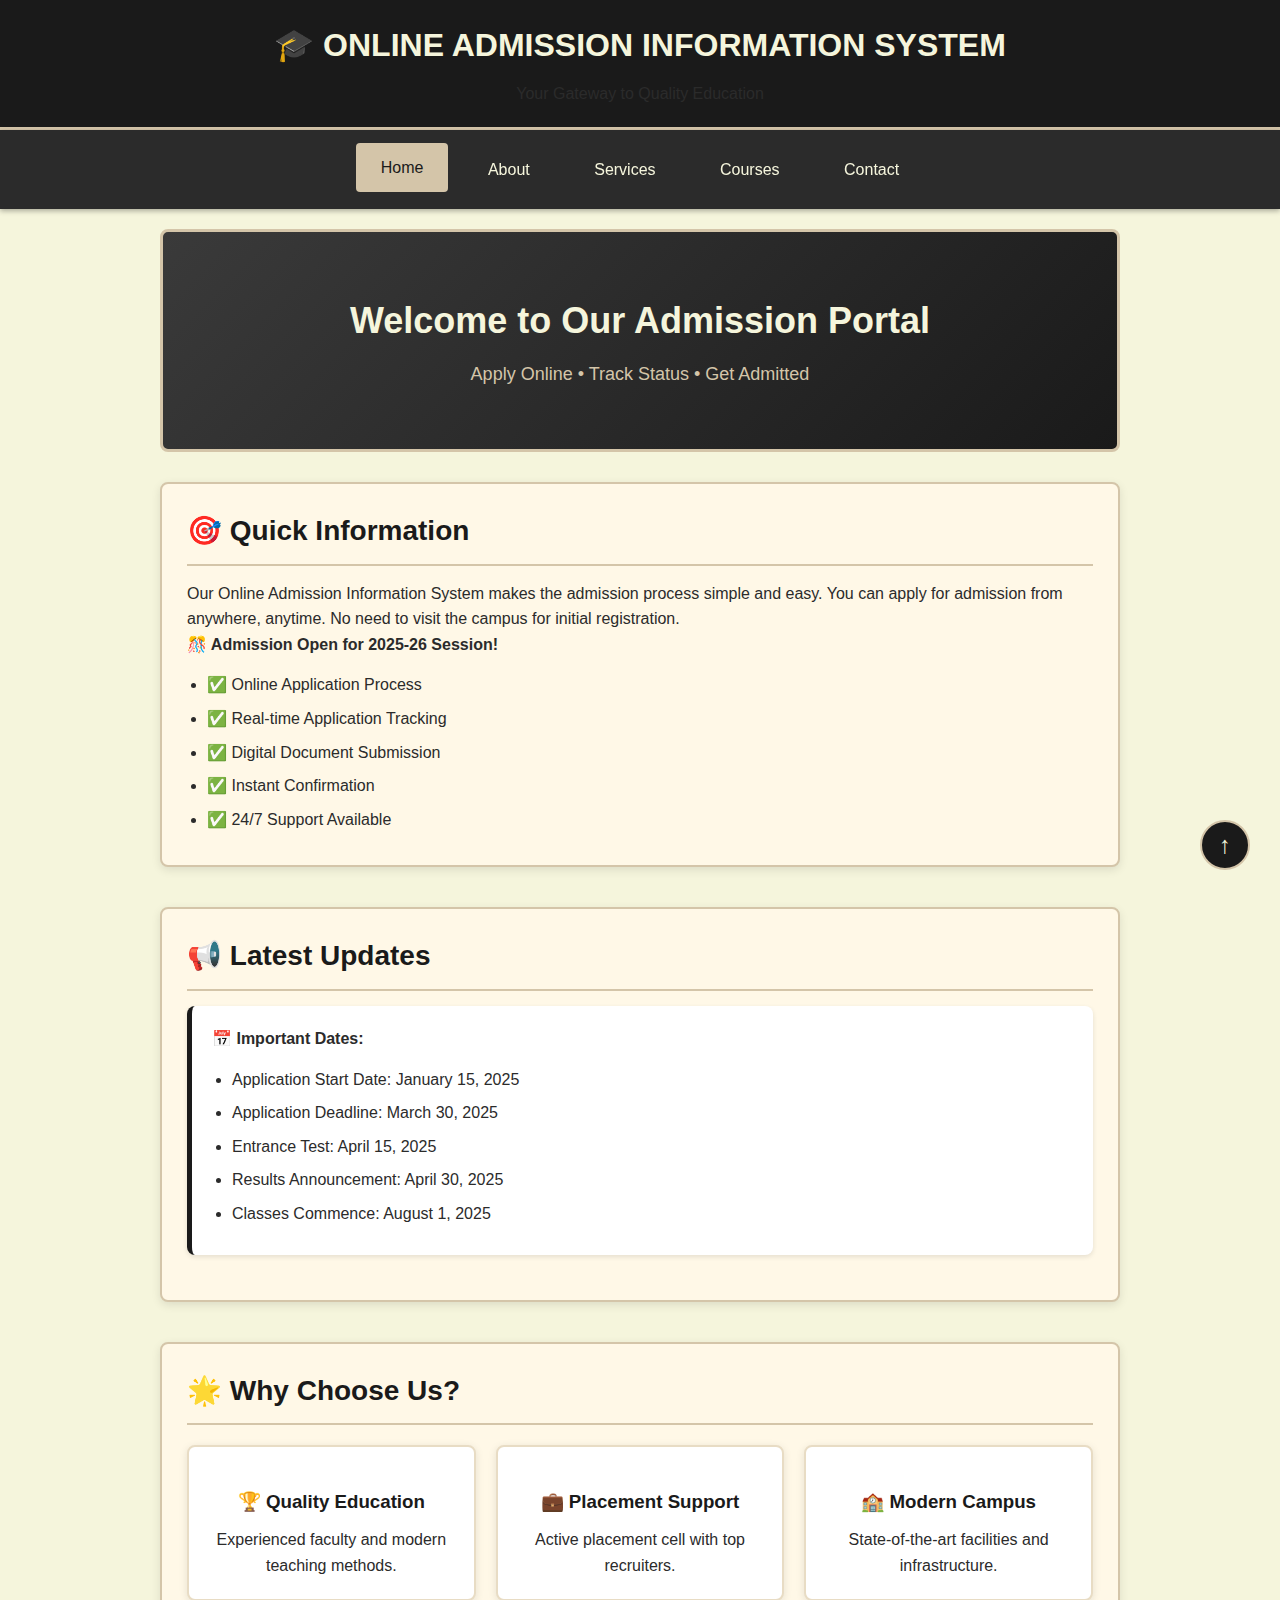
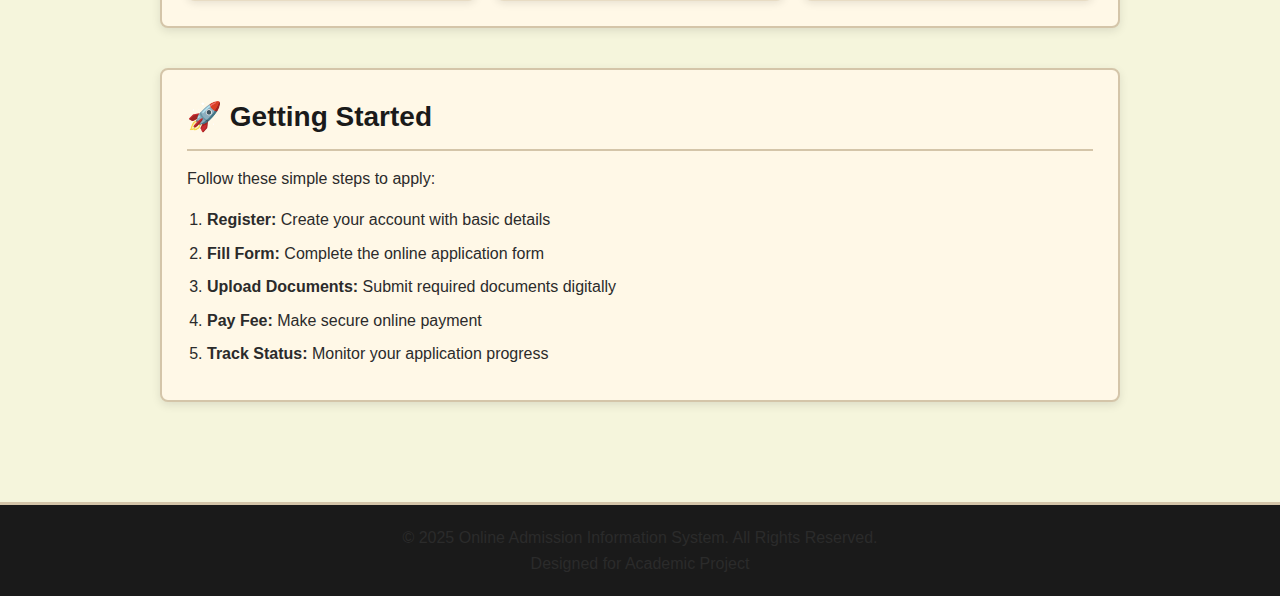
<file: index.html>
<!DOCTYPE html>
<html lang="en">
<head>
    <meta charset="UTF-8">
    <meta name="viewport" content="width=device-width, initial-scale=1.0">
    <title>Home - Online Admission System</title>
    <link rel="stylesheet" href="styles.css">
</head>
<body>
    <header>
        <h1>🎓 ONLINE ADMISSION INFORMATION SYSTEM</h1>
        <p>Your Gateway to Quality Education</p>
    </header>
    <nav>
        <a href="index.html" class="active">Home</a>
        <a href="about.html">About</a>
        <a href="services.html">Services</a>
        <a href="courses.html">Courses</a>
        <a href="contact.html">Contact</a>
    </nav>
    <div class="container">
        <div class="banner">
            <h2>Welcome to Our Admission Portal</h2>
            <p>Apply Online • Track Status • Get Admitted</p>
        </div>
        <section>
            <h2>🎯 Quick Information</h2>
            <p>Our Online Admission Information System makes the admission process simple and easy. You can apply for admission from anywhere, anytime. No need to visit the campus for initial registration.</p>
            <p><strong>🎊 Admission Open for 2025-26 Session!</strong></p>
            <ul>
                <li>✅ Online Application Process</li>
                <li>✅ Real-time Application Tracking</li>
                <li>✅ Digital Document Submission</li>
                <li>✅ Instant Confirmation</li>
                <li>✅ 24/7 Support Available</li>
            </ul>
        </section>
        <section>
            <h2>📢 Latest Updates</h2>
            <div class="info-box">
                <p><strong>📅 Important Dates:</strong></p>
                <ul>
                    <li>Application Start Date: January 15, 2025</li>
                    <li>Application Deadline: March 30, 2025</li>
                    <li>Entrance Test: April 15, 2025</li>
                    <li>Results Announcement: April 30, 2025</li>
                    <li>Classes Commence: August 1, 2025</li>
                </ul>
            </div>
        </section>
        <section>
            <h2>🌟 Why Choose Us?</h2>
            <div class="features">
                <div class="feature-box">
                    <h3>🏆 Quality Education</h3>
                    <p>Experienced faculty and modern teaching methods.</p>
                </div>
                
                <div class="feature-box">
                    <h3>💼 Placement Support</h3>
                    <p>Active placement cell with top recruiters.</p>
                </div>
                
                <div class="feature-box">
                    <h3>🏫 Modern Campus</h3>
                    <p>State-of-the-art facilities and infrastructure.</p>
                </div>
            </div>
        </section>
        <section>
            <h2>🚀 Getting Started</h2>
            <p>Follow these simple steps to apply:</p>
            <ol>
                <li><strong>Register:</strong> Create your account with basic details</li>
                <li><strong>Fill Form:</strong> Complete the online application form</li>
                <li><strong>Upload Documents:</strong> Submit required documents digitally</li>
                <li><strong>Pay Fee:</strong> Make secure online payment</li>
                <li><strong>Track Status:</strong> Monitor your application progress</li>
            </ol>
        </section>
    </div>
    <a href="#" class="back-to-top">↑</a>
    <footer>
        <p>&copy; 2025 Online Admission Information System. All Rights Reserved.</p>
        <p>Designed for Academic Project</p>
    </footer>
</body>
</html>
</file>
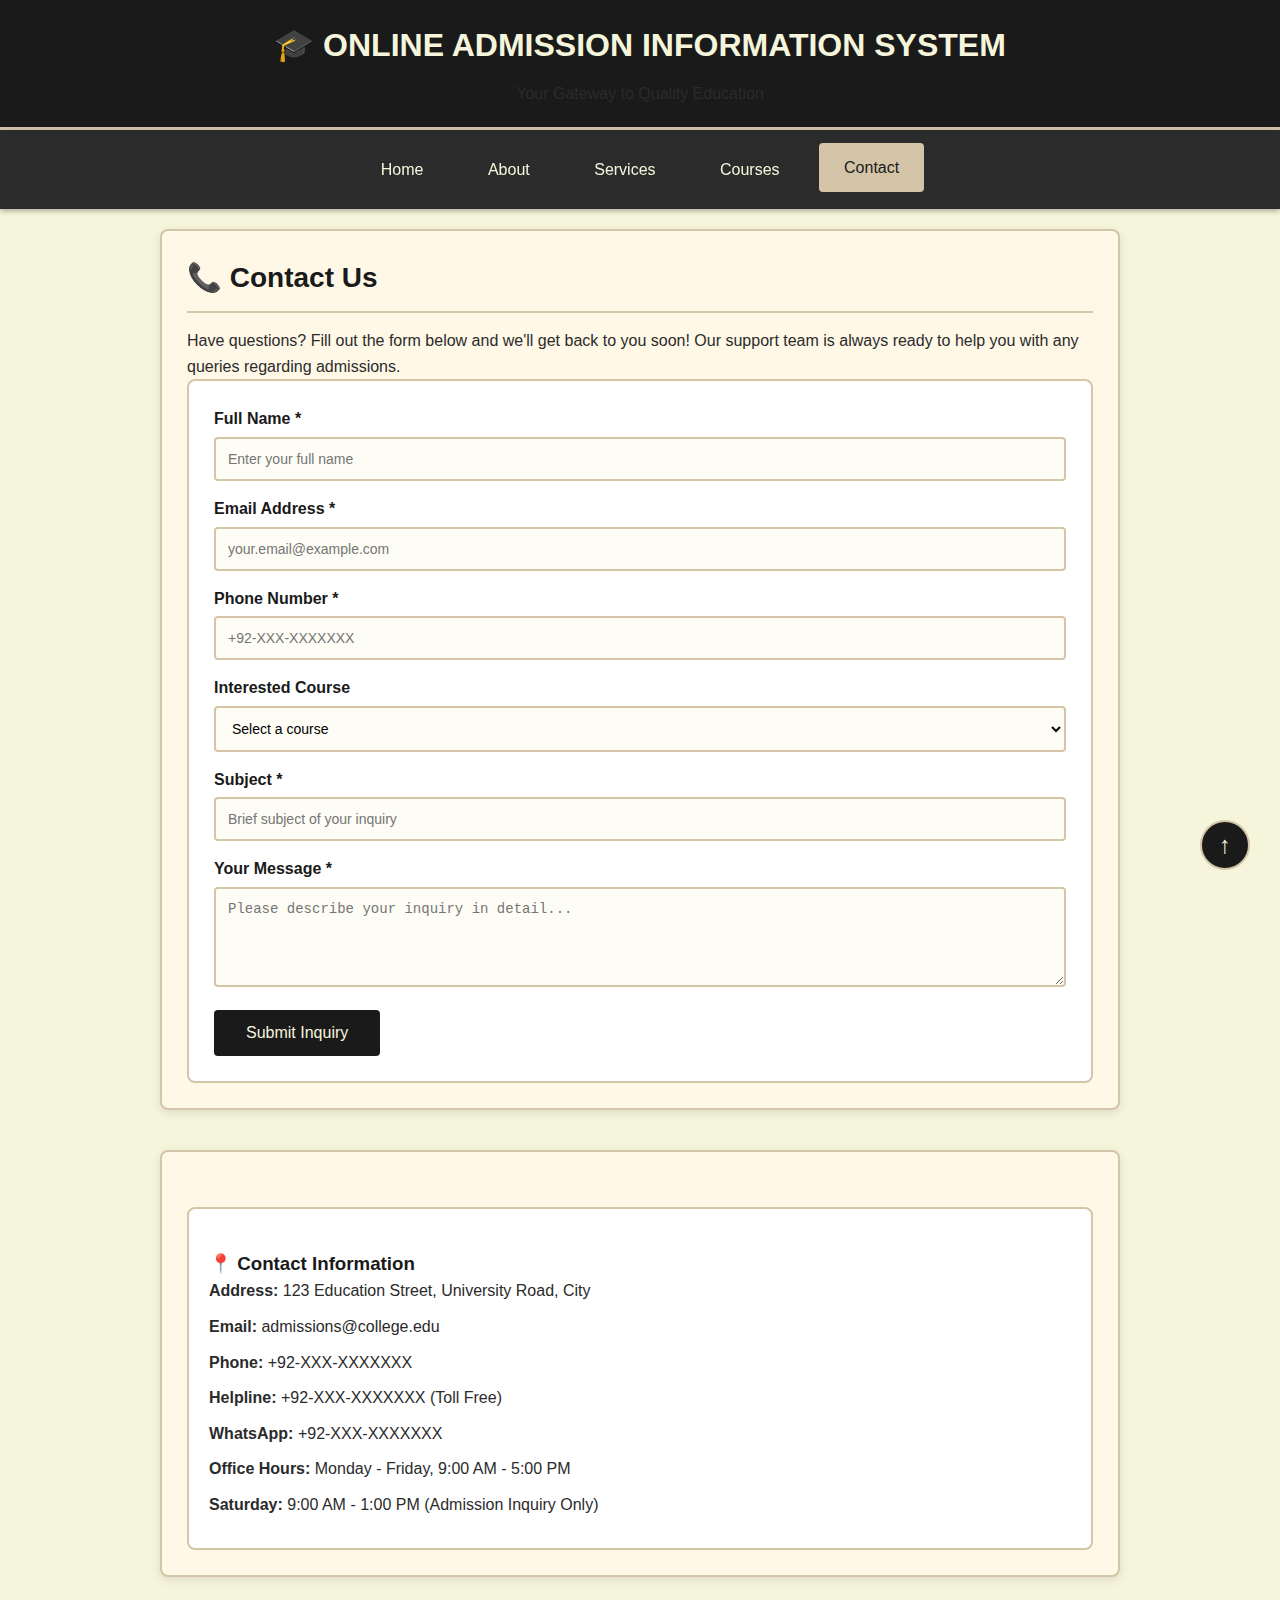
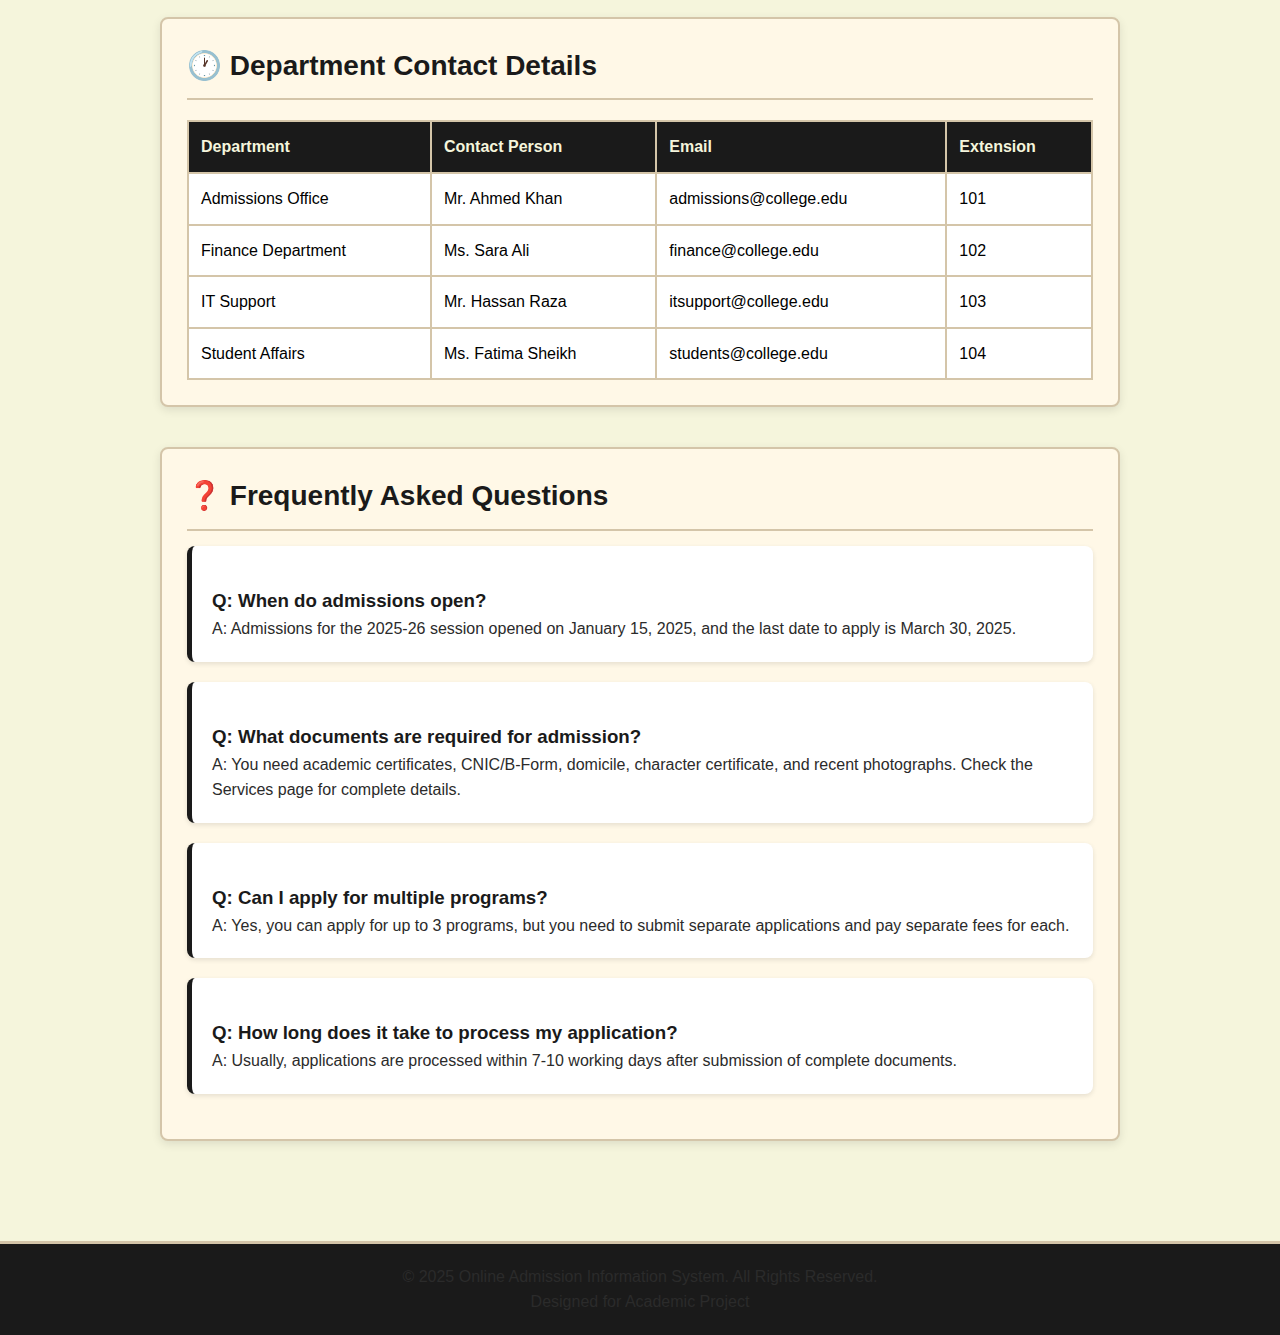
<file: contact.html>
<!DOCTYPE html>
<html lang="en">
<head>
    <meta charset="UTF-8">
    <meta name="viewport" content="width=device-width, initial-scale=1.0">
    <title>Contact - Online Admission System</title>
    <link rel="stylesheet" href="styles.css">
</head>
<body>
    <header>
        <h1>🎓 ONLINE ADMISSION INFORMATION SYSTEM</h1>
        <p>Your Gateway to Quality Education</p>
    </header>
    <nav>
        <a href="index.html">Home</a>
        <a href="about.html">About</a>
        <a href="services.html">Services</a>
        <a href="courses.html">Courses</a>
        <a href="contact.html" class="active">Contact</a>
    </nav>
    <div class="container">
        <section>
            <h2>📞 Contact Us</h2>
            <p>Have questions? Fill out the form below and we'll get back to you soon! Our support team is always ready to help you with any queries regarding admissions.</p>
            <form action="#" method="post">
                <div class="form-group">
                    <label for="name">Full Name *</label>
                    <input type="text" id="name" name="name" placeholder="Enter your full name" required>
                </div>
                <div class="form-group">
                    <label for="email">Email Address *</label>
                    <input type="email" id="email" name="email" placeholder="your.email@example.com" required>
                </div>
                <div class="form-group">
                    <label for="phone">Phone Number *</label>
                    <input type="tel" id="phone" name="phone" placeholder="+92-XXX-XXXXXXX" required>
                </div>
                <div class="form-group">
                    <label for="course">Interested Course</label>
                    <select id="course" name="course">
                        <option value="">Select a course</option>
                        <option value="bsc">B.Sc Computer Science</option>
                        <option value="bba">BBA</option>
                        <option value="bcom">B.Com</option>
                        <option value="ba">B.A</option>
                        <option value="ms">MS Computer Science</option>
                        <option value="mba">MBA</option>
                        <option value="other">Other</option>
                    </select>
                </div>
                <div class="form-group">
                    <label for="subject">Subject *</label>
                    <input type="text" id="subject" name="subject" placeholder="Brief subject of your inquiry" required>
                </div>
                <div class="form-group">
                    <label for="message">Your Message *</label>
                    <textarea id="message" name="message" placeholder="Please describe your inquiry in detail..." required></textarea>
                </div>
                
                <button type="submit">Submit Inquiry</button>
            </form>
        </section>

        <section>
            <div class="contact-info">
                <h3>📍 Contact Information</h3>
                <p><strong>Address:</strong> 123 Education Street, University Road, City</p>
                <p><strong>Email:</strong> admissions@college.edu</p>
                <p><strong>Phone:</strong> +92-XXX-XXXXXXX</p>
                <p><strong>Helpline:</strong> +92-XXX-XXXXXXX (Toll Free)</p>
                <p><strong>WhatsApp:</strong> +92-XXX-XXXXXXX</p>
                <p><strong>Office Hours:</strong> Monday - Friday, 9:00 AM - 5:00 PM</p>
                <p><strong>Saturday:</strong> 9:00 AM - 1:00 PM (Admission Inquiry Only)</p>
            </div>
        </section>

        <section>
            <h2>🕐 Department Contact Details</h2>
            <table>
                <tr>
                    <th>Department</th>
                    <th>Contact Person</th>
                    <th>Email</th>
                    <th>Extension</th>
                </tr>
                <tr>
                    <td>Admissions Office</td>
                    <td>Mr. Ahmed Khan</td>
                    <td>admissions@college.edu</td>
                    <td>101</td>
                </tr>
                <tr>
                    <td>Finance Department</td>
                    <td>Ms. Sara Ali</td>
                    <td>finance@college.edu</td>
                    <td>102</td>
                </tr>
                <tr>
                    <td>IT Support</td>
                    <td>Mr. Hassan Raza</td>
                    <td>itsupport@college.edu</td>
                    <td>103</td>
                </tr>
                <tr>
                    <td>Student Affairs</td>
                    <td>Ms. Fatima Sheikh</td>
                    <td>students@college.edu</td>
                    <td>104</td>
                </tr>
            </table>
        </section>

        <section>
            <h2>❓ Frequently Asked Questions</h2>
            
            <div class="info-box">
                <h3>Q: When do admissions open?</h3>
                <p>A: Admissions for the 2025-26 session opened on January 15, 2025, and the last date to apply is March 30, 2025.</p>
            </div>

            <div class="info-box">
                <h3>Q: What documents are required for admission?</h3>
                <p>A: You need academic certificates, CNIC/B-Form, domicile, character certificate, and recent photographs. Check the Services page for complete details.</p>
            </div>

            <div class="info-box">
                <h3>Q: Can I apply for multiple programs?</h3>
                <p>A: Yes, you can apply for up to 3 programs, but you need to submit separate applications and pay separate fees for each.</p>
            </div>

            <div class="info-box">
                <h3>Q: How long does it take to process my application?</h3>
                <p>A: Usually, applications are processed within 7-10 working days after submission of complete documents.</p>
            </div>
        </section>
    </div>

    <a href="#" class="back-to-top">↑</a>

    <footer>
        <p>&copy; 2025 Online Admission Information System. All Rights Reserved.</p>
        <p>Designed for Academic Project</p>
    </footer>
</body>
</html>
</file>
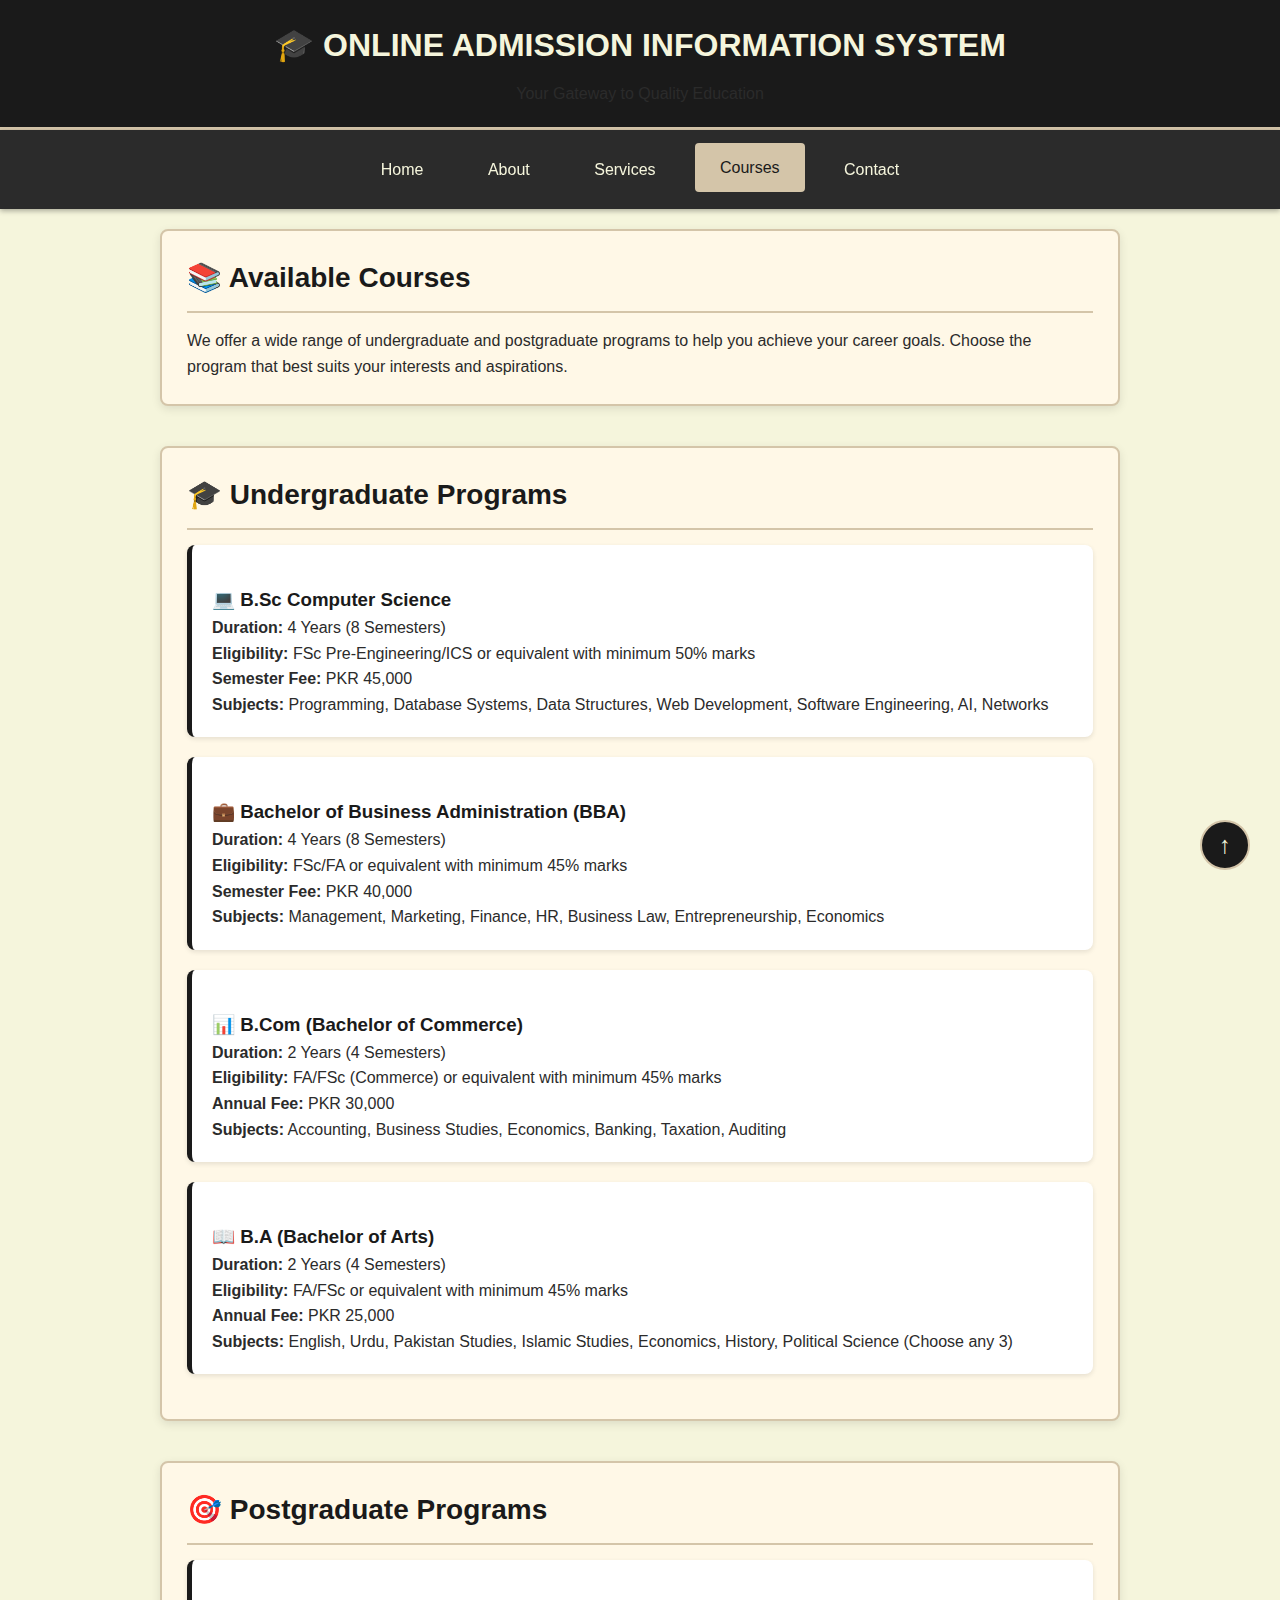
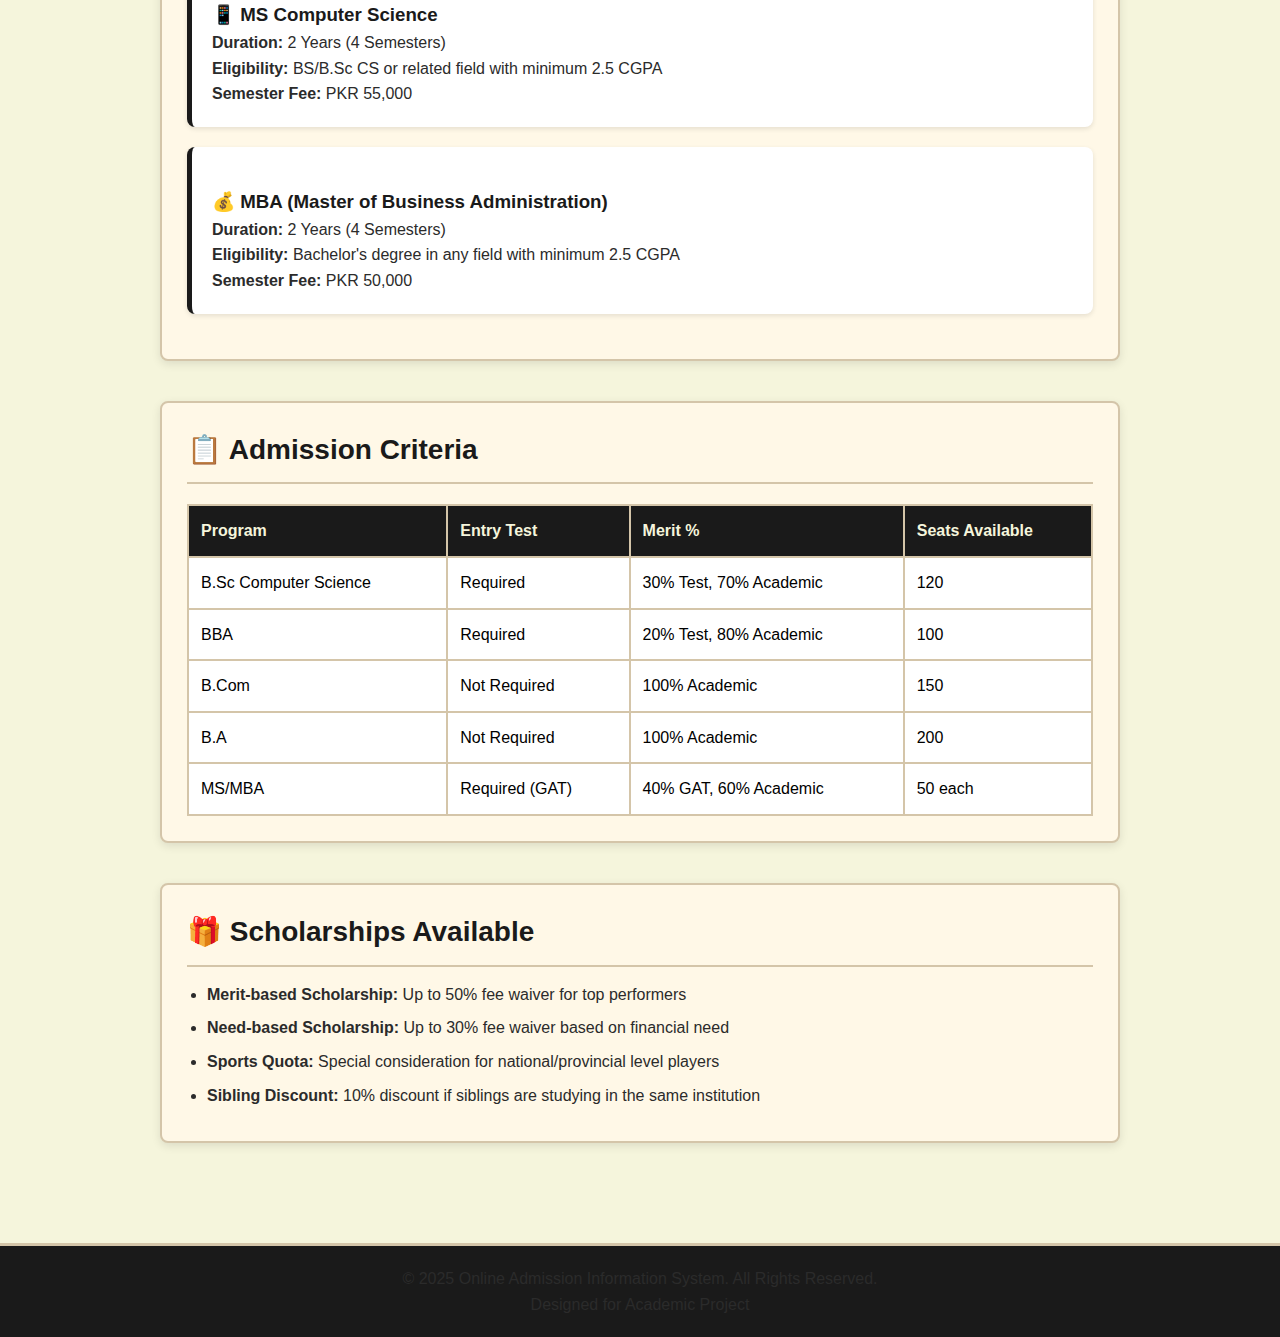
<file: courses.html>
<!DOCTYPE html>
<html lang="en">
<head>
    <meta charset="UTF-8">
    <meta name="viewport" content="width=device-width, initial-scale=1.0">
    <title>Courses - Online Admission System</title>
    <link rel="stylesheet" href="styles.css">
</head>
<body>
    <header>
        <h1>🎓 ONLINE ADMISSION INFORMATION SYSTEM</h1>
        <p>Your Gateway to Quality Education</p>
    </header>

    <nav>
        <a href="index.html">Home</a>
        <a href="about.html">About</a>
        <a href="services.html">Services</a>
        <a href="courses.html" class="active">Courses</a>
        <a href="contact.html">Contact</a>
    </nav>

    <div class="container">
        <section>
            <h2>📚 Available Courses</h2>
            <p>We offer a wide range of undergraduate and postgraduate programs to help you achieve your career goals. Choose the program that best suits your interests and aspirations.</p>
        </section>

        <section>
            <h2>🎓 Undergraduate Programs</h2>
            
            <div class="info-box">
                <h3>💻 B.Sc Computer Science</h3>
                <p><strong>Duration:</strong> 4 Years (8 Semesters)</p>
                <p><strong>Eligibility:</strong> FSc Pre-Engineering/ICS or equivalent with minimum 50% marks</p>
                <p><strong>Semester Fee:</strong> PKR 45,000</p>
                <p><strong>Subjects:</strong> Programming, Database Systems, Data Structures, Web Development, Software Engineering, AI, Networks</p>
            </div>

            <div class="info-box">
                <h3>💼 Bachelor of Business Administration (BBA)</h3>
                <p><strong>Duration:</strong> 4 Years (8 Semesters)</p>
                <p><strong>Eligibility:</strong> FSc/FA or equivalent with minimum 45% marks</p>
                <p><strong>Semester Fee:</strong> PKR 40,000</p>
                <p><strong>Subjects:</strong> Management, Marketing, Finance, HR, Business Law, Entrepreneurship, Economics</p>
            </div>

            <div class="info-box">
                <h3>📊 B.Com (Bachelor of Commerce)</h3>
                <p><strong>Duration:</strong> 2 Years (4 Semesters)</p>
                <p><strong>Eligibility:</strong> FA/FSc (Commerce) or equivalent with minimum 45% marks</p>
                <p><strong>Annual Fee:</strong> PKR 30,000</p>
                <p><strong>Subjects:</strong> Accounting, Business Studies, Economics, Banking, Taxation, Auditing</p>
            </div>

            <div class="info-box">
                <h3>📖 B.A (Bachelor of Arts)</h3>
                <p><strong>Duration:</strong> 2 Years (4 Semesters)</p>
                <p><strong>Eligibility:</strong> FA/FSc or equivalent with minimum 45% marks</p>
                <p><strong>Annual Fee:</strong> PKR 25,000</p>
                <p><strong>Subjects:</strong> English, Urdu, Pakistan Studies, Islamic Studies, Economics, History, Political Science (Choose any 3)</p>
            </div>
        </section>

        <section>
            <h2>🎯 Postgraduate Programs</h2>
            
            <div class="info-box">
                <h3>📱 MS Computer Science</h3>
                <p><strong>Duration:</strong> 2 Years (4 Semesters)</p>
                <p><strong>Eligibility:</strong> BS/B.Sc CS or related field with minimum 2.5 CGPA</p>
                <p><strong>Semester Fee:</strong> PKR 55,000</p>
            </div>

            <div class="info-box">
                <h3>💰 MBA (Master of Business Administration)</h3>
                <p><strong>Duration:</strong> 2 Years (4 Semesters)</p>
                <p><strong>Eligibility:</strong> Bachelor's degree in any field with minimum 2.5 CGPA</p>
                <p><strong>Semester Fee:</strong> PKR 50,000</p>
            </div>
        </section>

        <section>
            <h2>📋 Admission Criteria</h2>
            <table>
                <tr>
                    <th>Program</th>
                    <th>Entry Test</th>
                    <th>Merit %</th>
                    <th>Seats Available</th>
                </tr>
                <tr>
                    <td>B.Sc Computer Science</td>
                    <td>Required</td>
                    <td>30% Test, 70% Academic</td>
                    <td>120</td>
                </tr>
                <tr>
                    <td>BBA</td>
                    <td>Required</td>
                    <td>20% Test, 80% Academic</td>
                    <td>100</td>
                </tr>
                <tr>
                    <td>B.Com</td>
                    <td>Not Required</td>
                    <td>100% Academic</td>
                    <td>150</td>
                </tr>
                <tr>
                    <td>B.A</td>
                    <td>Not Required</td>
                    <td>100% Academic</td>
                    <td>200</td>
                </tr>
                <tr>
                    <td>MS/MBA</td>
                    <td>Required (GAT)</td>
                    <td>40% GAT, 60% Academic</td>
                    <td>50 each</td>
                </tr>
            </table>
        </section>

        <section>
            <h2>🎁 Scholarships Available</h2>
            <ul>
                <li><strong>Merit-based Scholarship:</strong> Up to 50% fee waiver for top performers</li>
                <li><strong>Need-based Scholarship:</strong> Up to 30% fee waiver based on financial need</li>
                <li><strong>Sports Quota:</strong> Special consideration for national/provincial level players</li>
                <li><strong>Sibling Discount:</strong> 10% discount if siblings are studying in the same institution</li>
            </ul>
        </section>
    </div>

    <a href="#" class="back-to-top">↑</a>

    <footer>
        <p>&copy; 2025 Online Admission Information System. All Rights Reserved.</p>
        <p>Designed for Academic Project</p>
    </footer>
</body>
</html>
</file>
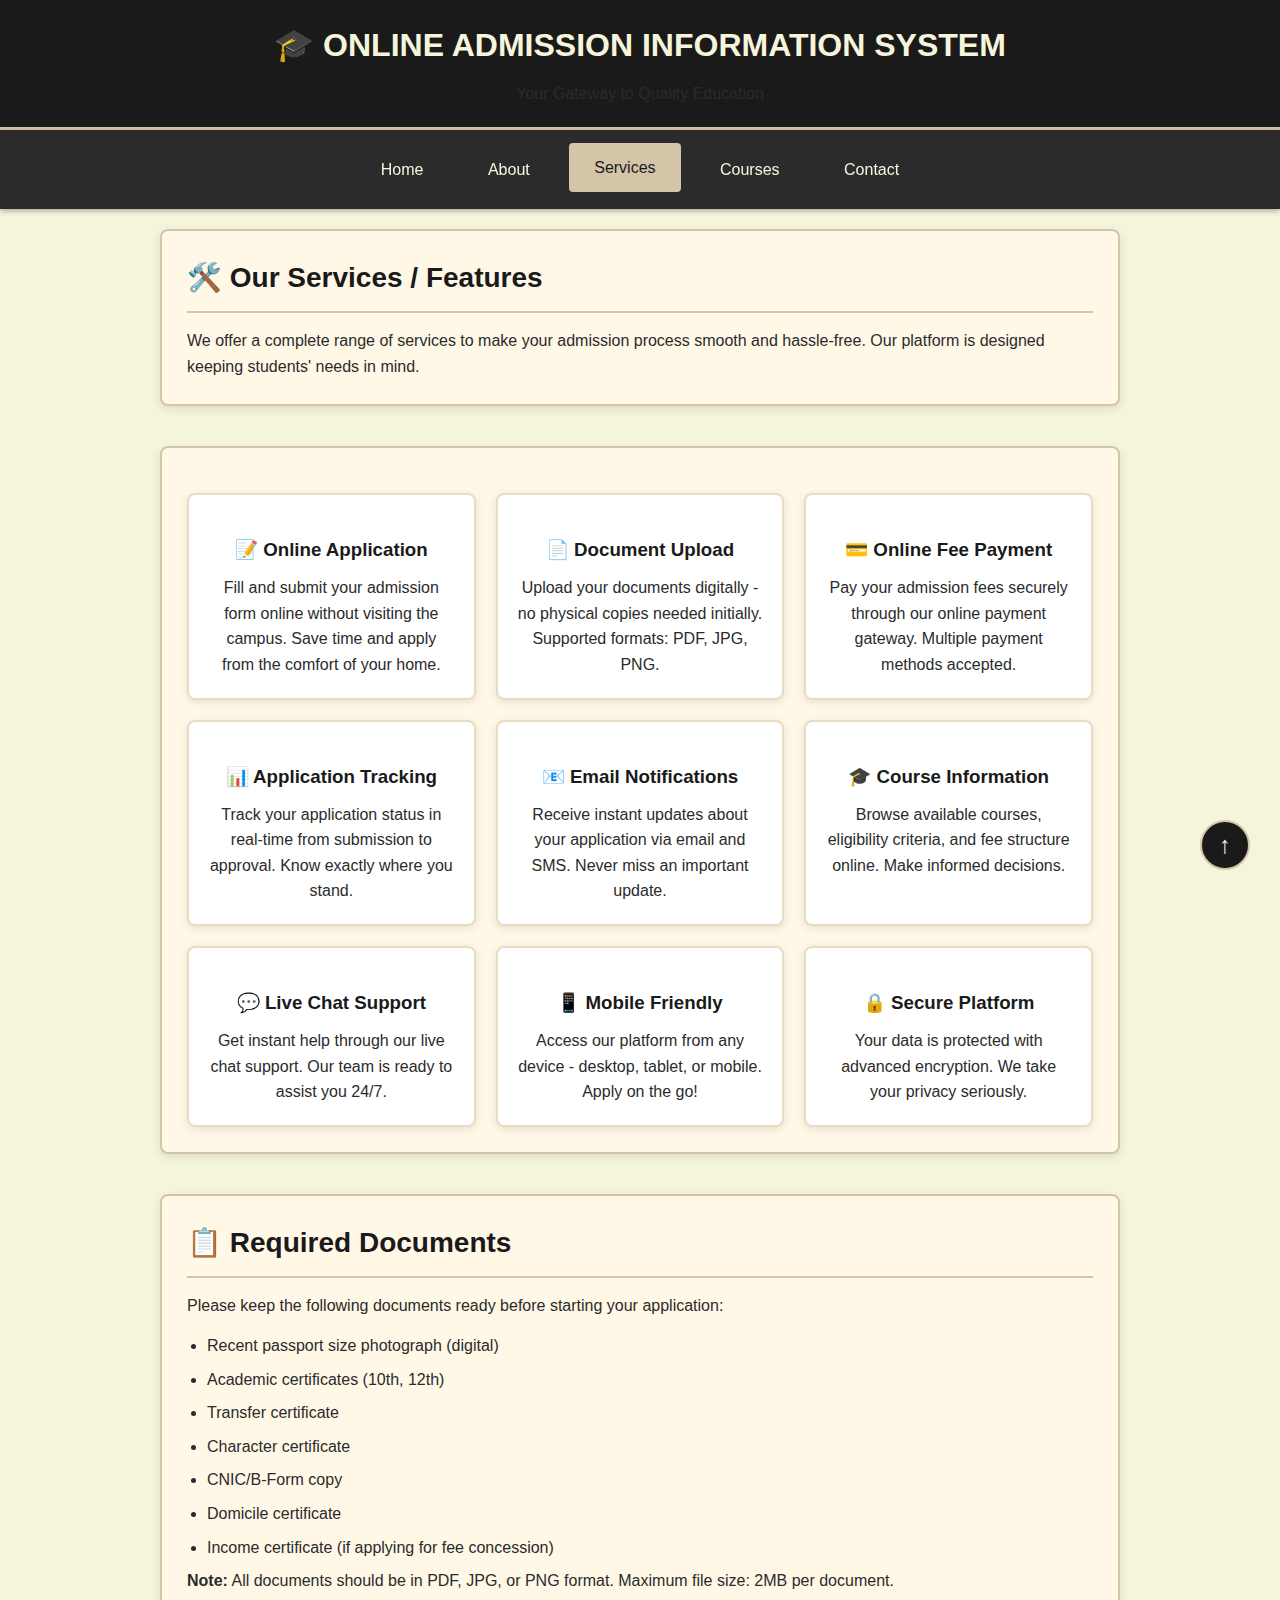
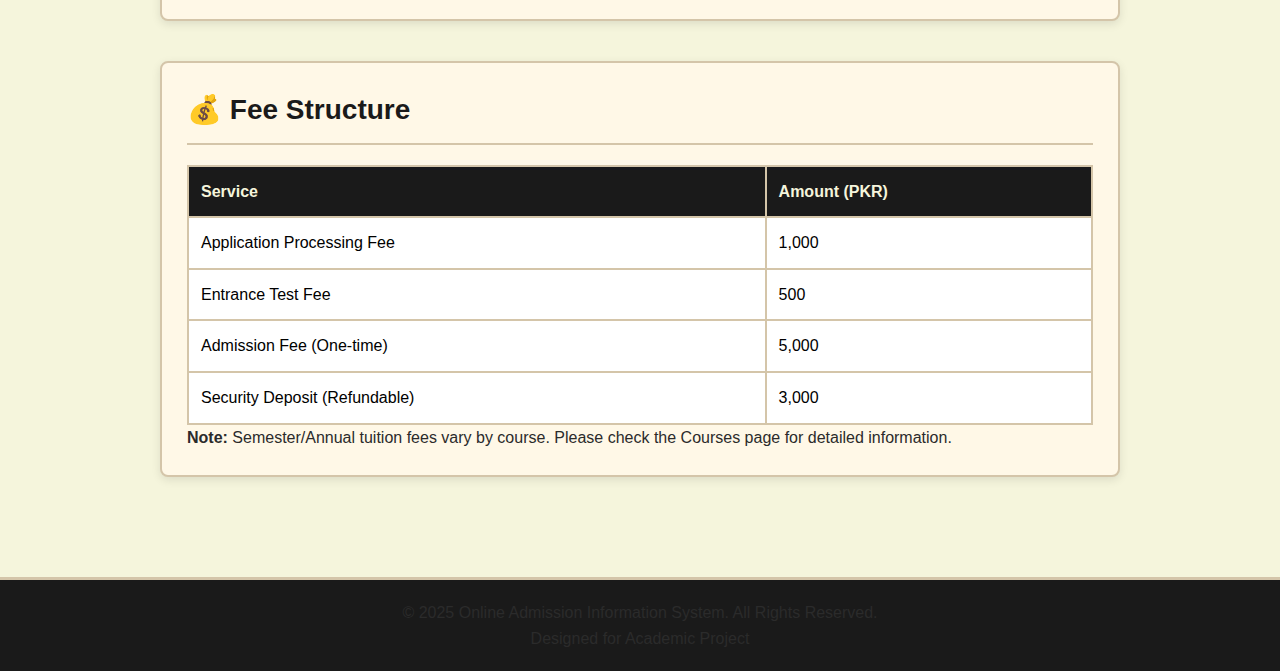
<file: services.html>
<!DOCTYPE html>
<html lang="en">
<head>
    <meta charset="UTF-8">
    <meta name="viewport" content="width=device-width, initial-scale=1.0">
    <title>Services - Online Admission System</title>
    <link rel="stylesheet" href="styles.css">
</head>
<body>
    <header>
        <h1>🎓 ONLINE ADMISSION INFORMATION SYSTEM</h1>
        <p>Your Gateway to Quality Education</p>
    </header>
    <nav>
        <a href="index.html">Home</a>
        <a href="about.html">About</a>
        <a href="services.html" class="active">Services</a>
        <a href="courses.html">Courses</a>
        <a href="contact.html">Contact</a>
    </nav>
    <div class="container">
        <section>
            <h2>🛠️ Our Services / Features</h2>
            <p>We offer a complete range of services to make your admission process smooth and hassle-free. Our platform is designed keeping students' needs in mind.</p>
        </section>
        <section>
            <div class="features">
                <div class="feature-box">
                    <h3>📝 Online Application</h3>
                    <p>Fill and submit your admission form online without visiting the campus. Save time and apply from the comfort of your home.</p>
                </div>
                <div class="feature-box">
                    <h3>📄 Document Upload</h3>
                    <p>Upload your documents digitally - no physical copies needed initially. Supported formats: PDF, JPG, PNG.</p>
                </div>
                <div class="feature-box">
                    <h3>💳 Online Fee Payment</h3>
                    <p>Pay your admission fees securely through our online payment gateway. Multiple payment methods accepted.</p>
                </div>
                <div class="feature-box">
                    <h3>📊 Application Tracking</h3>
                    <p>Track your application status in real-time from submission to approval. Know exactly where you stand.</p>
                </div>
                <div class="feature-box">
                    <h3>📧 Email Notifications</h3>
                    <p>Receive instant updates about your application via email and SMS. Never miss an important update.</p>
                </div>
                <div class="feature-box">
                    <h3>🎓 Course Information</h3>
                    <p>Browse available courses, eligibility criteria, and fee structure online. Make informed decisions.</p>
                </div>
                <div class="feature-box">
                    <h3>💬 Live Chat Support</h3>
                    <p>Get instant help through our live chat support. Our team is ready to assist you 24/7.</p>
                </div>
                <div class="feature-box">
                    <h3>📱 Mobile Friendly</h3>
                    <p>Access our platform from any device - desktop, tablet, or mobile. Apply on the go!</p>
                </div>
                <div class="feature-box">
                    <h3>🔒 Secure Platform</h3>
                    <p>Your data is protected with advanced encryption. We take your privacy seriously.</p>
                </div>
            </div>
        </section>
        <section>
            <h2>📋 Required Documents</h2>
            <p>Please keep the following documents ready before starting your application:</p>
            <ul>
                <li>Recent passport size photograph (digital)</li>
                <li>Academic certificates (10th, 12th)</li>
                <li>Transfer certificate</li>
                <li>Character certificate</li>
                <li>CNIC/B-Form copy</li>
                <li>Domicile certificate</li>
                <li>Income certificate (if applying for fee concession)</li>
            </ul>
            <p><strong>Note:</strong> All documents should be in PDF, JPG, or PNG format. Maximum file size: 2MB per document.</p>
        </section>
        <section>
            <h2>💰 Fee Structure</h2>
            <table>
                <tr>
                    <th>Service</th>
                    <th>Amount (PKR)</th>
                </tr>
                <tr>
                    <td>Application Processing Fee</td>
                    <td>1,000</td>
                </tr>
                <tr>
                    <td>Entrance Test Fee</td>
                    <td>500</td>
                </tr>
                <tr>
                    <td>Admission Fee (One-time)</td>
                    <td>5,000</td>
                </tr>
                <tr>
                    <td>Security Deposit (Refundable)</td>
                    <td>3,000</td>
                </tr>
            </table>
            <p><strong>Note:</strong> Semester/Annual tuition fees vary by course. Please check the Courses page for detailed information.</p>
        </section>
    </div>
    <a href="#" class="back-to-top">↑</a>
    <footer>
        <p>&copy; 2025 Online Admission Information System. All Rights Reserved.</p>
        <p>Designed for Academic Project</p>
    </footer>
</body>
</html>
</file>
<file: styles.css>
* {
    margin: 0;
    padding: 0;
    box-sizing: border-box;
}

body {
    font-family: Arial, sans-serif;
    line-height: 1.6;
    background-color: #f5f5dc;
}

/* Header */
header {
    background-color: #1a1a1a;
    color: #f5f5dc;
    padding: 20px 0;
    text-align: center;
    border-bottom: 3px solid #d4c5a9;
}

header h1 {
    font-size: 32px;
    margin-bottom: 10px;
}

/* Navigation */
nav {
    background-color: #2b2b2b;
    padding: 15px 0;
    text-align: center;
    box-shadow: 0 2px 5px rgba(0,0,0,0.3);
    position: sticky;
    top: 0;
    z-index: 100;
}

nav a {
    color: #f5f5dc;
    text-decoration: none;
    padding: 12px 25px;
    margin: 0 5px;
    display: inline-block;
    transition: all 0.3s ease;
    border-radius: 4px;
}

nav a:hover, nav a.active {
    background-color: #d4c5a9;
    color: #1a1a1a;
    transform: translateY(-2px);
}

/* Container */
.container {
    max-width: 1000px;
    margin: 0 auto;
    padding: 20px;
    min-height: calc(100vh - 200px);
}

/* Sections */
section {
    margin-bottom: 40px;
    padding: 25px;
    background-color: #fff8e7;
    border-radius: 8px;
    border: 2px solid #d4c5a9;
    box-shadow: 0 3px 10px rgba(0,0,0,0.1);
    animation: fadeIn 0.6s ease;
}

@keyframes fadeIn {
    from {
        opacity: 0;
        transform: translateY(20px);
    }
    to {
        opacity: 1;
        transform: translateY(0);
    }
}

section h2 {
    color: #1a1a1a;
    margin-bottom: 15px;
    font-size: 28px;
    border-bottom: 2px solid #d4c5a9;
    padding-bottom: 10px;
}

/* Home Banner */
.banner {
    background: linear-gradient(135deg, #3a3a3a 0%, #1a1a1a 100%);
    color: #f5f5dc;
    padding: 60px 20px;
    text-align: center;
    border-radius: 8px;
    margin-bottom: 30px;
    border: 3px solid #d4c5a9;
    transition: transform 0.3s ease;
}

.banner:hover {
    transform: scale(1.02);
}

.banner h2 {
    color: #f5f5dc;
    font-size: 36px;
    margin-bottom: 10px;
    border: none;
}

.banner p {
    font-size: 18px;
    color: #d4c5a9;
}

/* Features/Services Grid */
.features {
    display: grid;
    grid-template-columns: repeat(auto-fit, minmax(250px, 1fr));
    gap: 20px;
    margin-top: 20px;
}

.feature-box {
    background-color: #fff;
    padding: 20px;
    border-radius: 8px;
    text-align: center;
    box-shadow: 0 2px 8px rgba(0,0,0,0.1);
    border: 2px solid #e8dcc4;
    transition: all 0.3s ease;
}

.feature-box:hover {
    transform: translateY(-5px);
    box-shadow: 0 5px 15px rgba(0,0,0,0.2);
    border-color: #1a1a1a;
}

.feature-box h3 {
    color: #1a1a1a;
    margin-bottom: 10px;
}

/* Team Image Styling */
.team-img {
    border-radius: 8px;
    margin-bottom: 15px;
    border: 3px solid #d4c5a9;
    object-fit: cover;
    transition: transform 0.3s ease;
}

.team-img:hover {
    transform: scale(1.05);
}

/* Forms */
form {
    background-color: #fff;
    padding: 25px;
    border-radius: 8px;
    border: 2px solid #d4c5a9;
}

.form-group {
    margin-bottom: 15px;
}

label {
    display: block;
    margin-bottom: 5px;
    color: #1a1a1a;
    font-weight: bold;
}

input, textarea, select {
    width: 100%;
    padding: 12px;
    border: 2px solid #d4c5a9;
    border-radius: 4px;
    font-size: 14px;
    background-color: #fefdf5;
    transition: all 0.3s ease;
}

input:hover, textarea:hover, select:hover {
    border-color: #1a1a1a;
}

input:focus, textarea:focus, select:focus {
    outline: none;
    border-color: #1a1a1a;
    box-shadow: 0 0 5px rgba(26, 26, 26, 0.3);
}

textarea {
    resize: vertical;
    min-height: 100px;
}

button {
    background-color: #1a1a1a;
    color: #f5f5dc;
    padding: 12px 30px;
    border: 2px solid #1a1a1a;
    border-radius: 4px;
    cursor: pointer;
    font-size: 16px;
    transition: all 0.3s ease;
}

button:hover {
    background-color: #d4c5a9;
    color: #1a1a1a;
    transform: translateY(-2px);
    box-shadow: 0 4px 8px rgba(0,0,0,0.2);
}

/* Footer */
footer {
    background-color: #1a1a1a;
    color: #f5f5dc;
    text-align: center;
    padding: 20px 0;
    margin-top: 40px;
    border-top: 3px solid #d4c5a9;
}

/* List styling */
ul {
    margin-top: 15px;
    margin-left: 20px;
}

ol {
    margin-top: 15px;
    margin-left: 20px;
}

li {
    margin-bottom: 8px;
    color: #2b2b2b;
}

h3 {
    color: #1a1a1a;
    margin-top: 20px;
}

p {
    color: #2b2b2b;
}

.contact-info {
    margin-top: 30px;
    background-color: #fff;
    padding: 20px;
    border-radius: 8px;
    border: 2px solid #d4c5a9;
}

.contact-info p {
    margin-bottom: 10px;
}

/* Table Styles */
table {
    width: 100%;
    border-collapse: collapse;
    margin-top: 20px;
    background-color: #fff;
}

table th, table td {
    padding: 12px;
    text-align: left;
    border: 2px solid #d4c5a9;
}

table th {
    background-color: #1a1a1a;
    color: #f5f5dc;
    font-weight: bold;
}

table tr:hover {
    background-color: #fff8e7;
}

/* Info Box */
.info-box {
    background-color: #fff;
    padding: 20px;
    border-radius: 8px;
    border-left: 5px solid #1a1a1a;
    margin-bottom: 20px;
    box-shadow: 0 2px 5px rgba(0,0,0,0.1);
}

/* Back to top link */
.back-to-top {
    position: fixed;
    bottom: 30px;
    right: 30px;
    background-color: #1a1a1a;
    color: #f5f5dc;
    border: 2px solid #d4c5a9;
    width: 50px;
    height: 50px;
    border-radius: 50%;
    text-align: center;
    line-height: 46px;
    text-decoration: none;
    font-size: 24px;
    transition: all 0.3s ease;
    z-index: 1000;
}

.back-to-top:hover {
    background-color: #d4c5a9;
    color: #1a1a1a;
    transform: translateY(-5px);
}

/* Mobile Responsive Styles */
@media (max-width: 768px) {
    header h1 {
        font-size: 24px;
    }
    
    header p {
        font-size: 14px;
    }
    
    /* Mobile Navigation - Remove sticky position */
    nav {
        position: relative; /* Changed from sticky to relative */
        padding: 10px 0;
    }
    
    nav a {
        display: block;
        margin: 5px 10px;
        padding: 10px 15px;
    }
    
    nav a:hover {
        transform: none; /* Remove transform on mobile for better touch experience */
    }
    
    .features {
        grid-template-columns: 1fr;
    }
    
    .banner {
        padding: 40px 15px;
    }
    
    .banner h2 {
        font-size: 24px;
    }
    
    .banner p {
        font-size: 16px;
    }
    
    section {
        padding: 15px;
    }
    
    section h2 {
        font-size: 22px;
    }
    
    .container {
        padding: 10px;
    }
    
    table {
        font-size: 12px;
        display: block;
        overflow-x: auto;
        -webkit-overflow-scrolling: touch;
    }
    
    table th, table td {
        padding: 8px 6px;
    }
    
    form {
        padding: 15px;
    }
    
    input, textarea, select {
        font-size: 16px; /* Prevents zoom on iOS */
    }
    
    .back-to-top {
        width: 45px;
        height: 45px;
        line-height: 41px;
        bottom: 20px;
        right: 20px;
    }
    
    .team-img {
        max-width: 100%;
        height: auto;
    }
}

/* Extra small devices (phones in portrait, less than 576px) */
@media (max-width: 576px) {
    header h1 {
        font-size: 20px;
    }
    
    nav a {
        font-size: 14px;
        margin: 3px 5px;
        padding: 8px 12px;
    }
    
    .banner h2 {
        font-size: 20px;
    }
    
    section h2 {
        font-size: 20px;
    }
    
    .feature-box {
        padding: 15px;
    }
}
</file>
